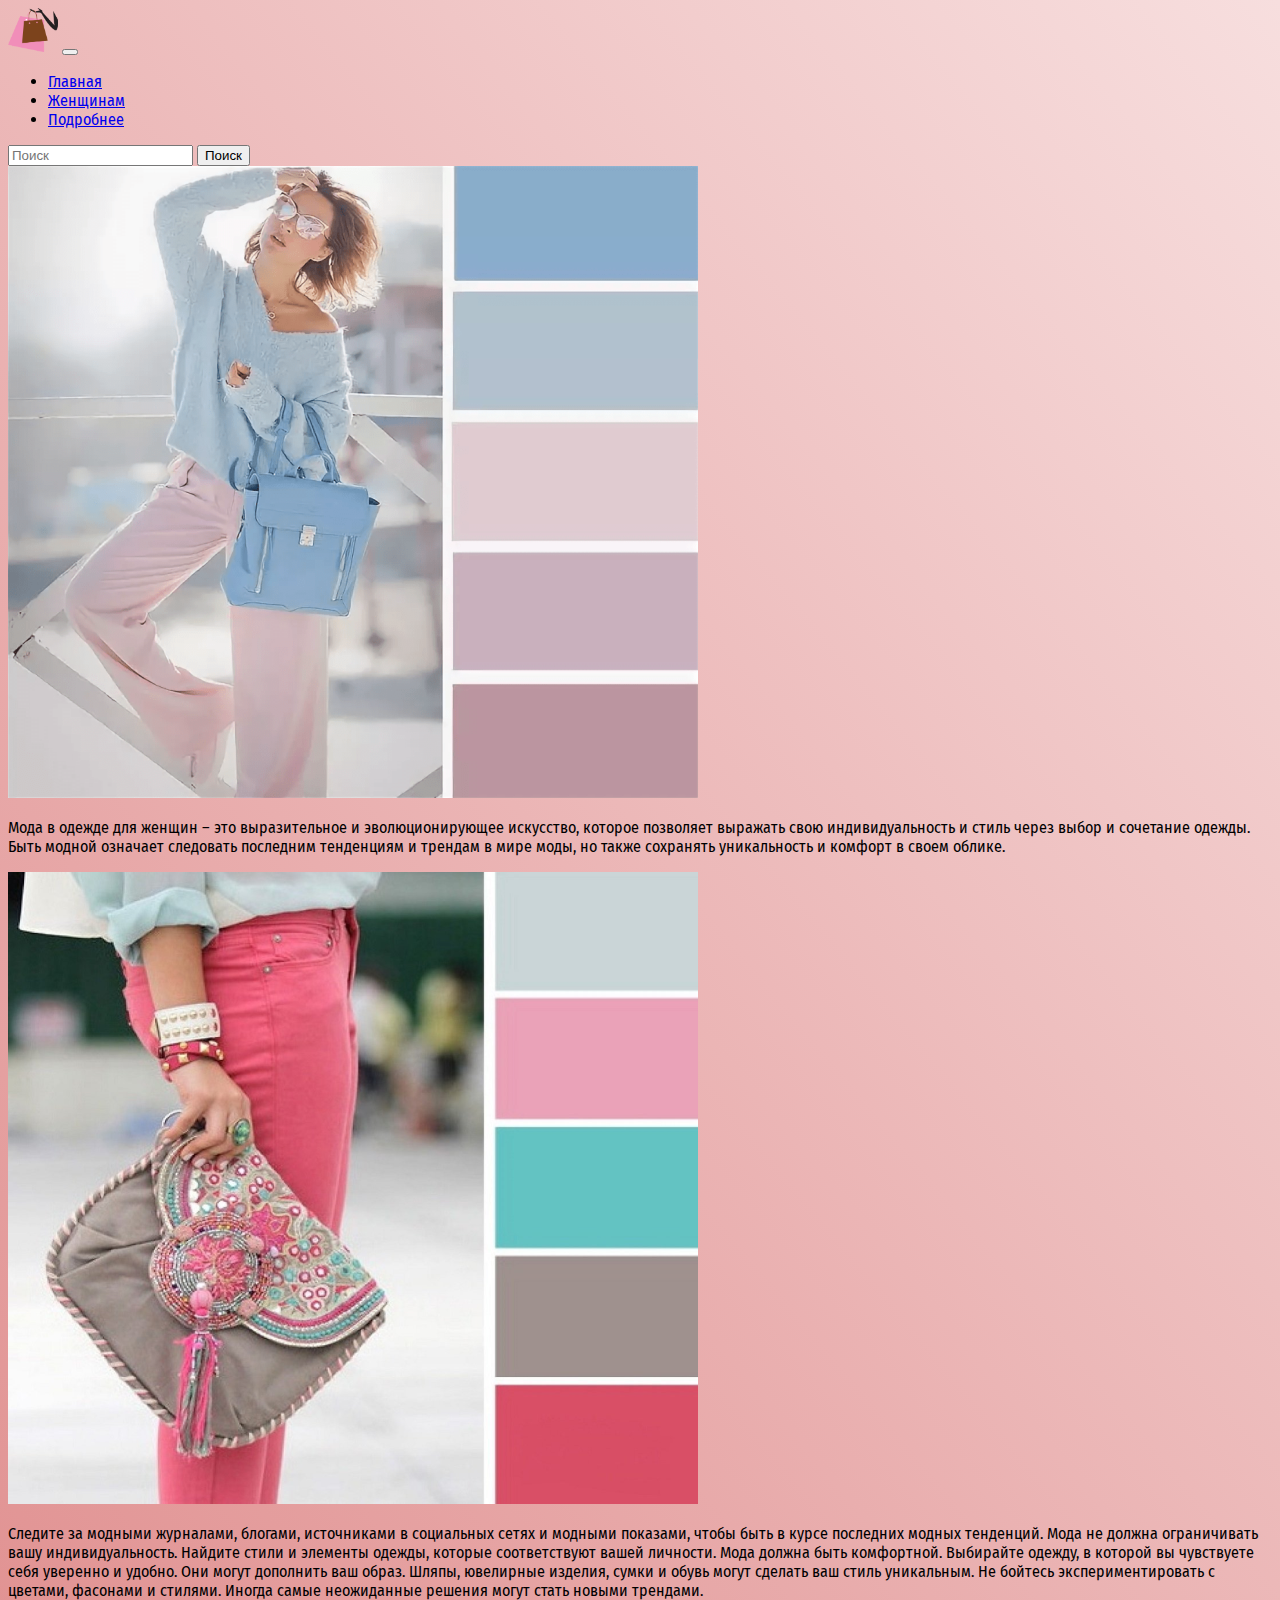
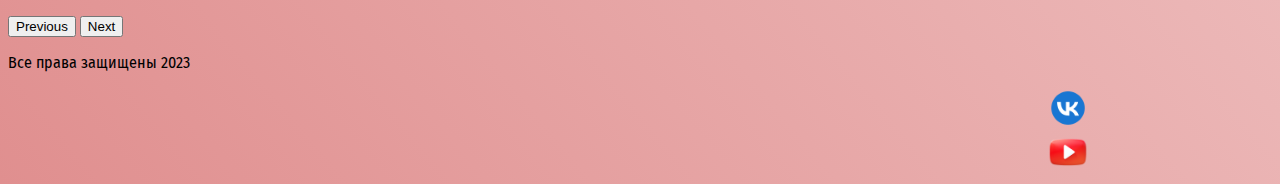
<file: index.html>
<!DOCTYPE html>
<html lang="en">

<head>
    <meta charset="UTF-8">
    <meta name="viewport" content="width=device-width, initial-scale=1.0">
    <link rel="apple-touch-icon" sizes="180x180" href="static/icon/apple-touch-icon.png">
    <link rel="icon" type="image/png" sizes="32x32" href="/tatic/icon/favicon-32x32.png">
    <link rel="icon" type="image/png" sizes="16x16" href="static/icon/favicon-16x16.png">
    <link rel="manifest" href="/static/icon/site.webmanifest">
    <link href="https://cdn.jsdelivr.net/npm/bootstrap@5.3.2/dist/css/bootstrap.min.css" rel="stylesheet"
        integrity="sha384-T3c6CoIi6uLrA9TneNEoa7RxnatzjcDSCmG1MXxSR1GAsXEV/Dwwykc2MPK8M2HN" crossorigin="anonymous">
    <link rel="stylesheet" href="static/styles/style.css">
    <title>Fashion</title>
</head>

<body>
    <header>
        <nav class="navbar navbar-expand-lg bg-body-tertiary">
            <div class="container-fluid">
                <a class="navbar-brand" href="index.html"><img src="static/images/icon.png""></a>
              <button class=" navbar-toggler" type="button" data-bs-toggle="collapse"
                        data-bs-target="#navbarSupportedContent" aria-controls="navbarSupportedContent"
                        aria-expanded="false" aria-label="Toggle navigation">
                    <span class="navbar-toggler-icon"></span>
                    </button>
                    <div class="collapse navbar-collapse" id="navbarSupportedContent">
                        <ul class="navbar-nav me-auto mb-2 mb-lg-0">
                            <li class="nav-item">
                                <a class="nav-link disabled" aria-current="page" href="index.html">Главная</a>
                            </li>
                            <li class="nav-item">
                                <a class="nav-link active" href="women.html">Женщинам</a>
                            </li>
                            <li class="nav-item">
                                <a class="nav-link active" href="more.html">Подробнее</a>
                            </li>
                        </ul>
                        <form class="d-flex" role="search">
                            <input class="form-control me-2" type="search" placeholder="Поиск" aria-label="Search">
                            <button class="btn btn-outline-success" type="submit">Поиск</button>
                        </form>
                    </div>
            </div>
        </nav>

    </header>




    <section>

        <div id="carouselExample" class="carousel slide">
            <div class="carousel-inner">
                <div class="carousel-item active">
                    <div class="d-block w-100">
                        <div class="row">
                            <div class="col-lg-6 col-md-6">
                                <img src="static/images/carul1.png" class="w-100" alt="...">
                            </div>
                            <div class="col-lg-6 col-md-6 slide-text">
                                <p>Мода в одежде для женщин – это выразительное и эволюционирующее искусство, которое
                                    позволяет выражать свою индивидуальность и стиль через выбор и сочетание одежды.
                                    Быть модной означает следовать последним тенденциям и трендам в мире моды, но также
                                    сохранять уникальность и комфорт в своем облике.</p>
                            </div>
                        </div>
                    </div>

                </div>
                <div class="carousel-item active">
                    <div class="d-block w-100">
                        <div class="row">
                            <div class="col-lg-6 col-md-6">
                                <img src="static/images/carul2.png" class="w-100" alt="...">
                            </div>
                            <div class="col-lg-6 col-md-6 slide-text">
                                <p>Следите за модными журналами, блогами, источниками в социальных сетях и модными
                                    показами, чтобы быть в курсе последних модных тенденций.

                                    Мода не должна ограничивать вашу индивидуальность. Найдите стили и элементы одежды,
                                    которые соответствуют вашей личности.

                                    Мода должна быть комфортной. Выбирайте одежду, в которой вы чувствуете себя уверенно
                                    и удобно.

                                    Они могут дополнить ваш образ. Шляпы, ювелирные изделия, сумки и обувь
                                    могут сделать ваш стиль уникальным.

                                    Не бойтесь экспериментировать с цветами, фасонами и стилями. Иногда
                                    самые неожиданные решения могут стать новыми трендами.
                                </p>
                            </div>
                        </div>
                    </div>
                </div>
                <button class="carousel-control-prev" type="button" data-bs-target="#carouselExample"
                    data-bs-slide="prev">
                    <span class="carousel-control-prev-icon" aria-hidden="true"></span>
                    <span class="visually-hidden">Previous</span>
                </button>
                <button class="carousel-control-next" type="button" data-bs-target="#carouselExample"
                    data-bs-slide="next">
                    <span class="carousel-control-next-icon" aria-hidden="true"></span>
                    <span class="visually-hidden">Next</span>
                </button>
            </div>
    </section>


    <footer class="mt-4">
        <div class="container-fluid">
            <div class="row">
                <div class="col-lg-4 col-md-12 footer-text text-center">
                    <p>Все права защищены 2023</p>
                </div>
                <div class="col-lg-4 col-md-12 media-links">
                    <img class="anim" style="width: 40px; margin-inline: 65em;" src="static/images/icon1.png" alt="...">
                    <img class="anim" style="width: 40px; margin-inline: 65em;" src="static/images/icon2.png" alt="...">
                </div>
            </div>
        </div>
    </footer>






    <script src="https://cdn.jsdelivr.net/npm/bootstrap@5.3.2/dist/js/bootstrap.bundle.min.js"
        integrity="sha384-C6RzsynM9kWDrMNeT87bh95OGNyZPhcTNXj1NW7RuBCsyN/o0jlpcV8Qyq46cDfL"
        crossorigin="anonymous"></script>
</body>

</html>
</file>
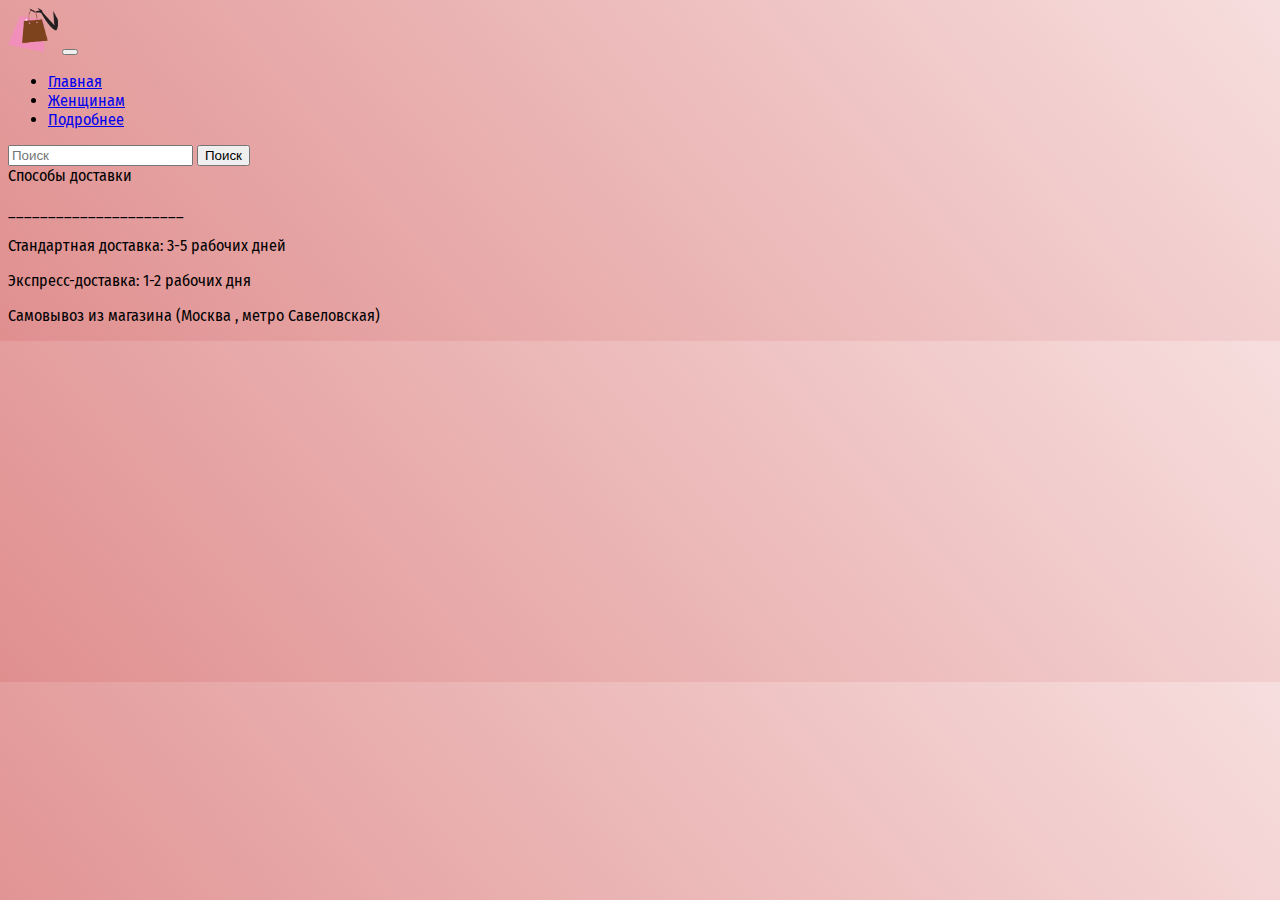
<file: more.html>
<!DOCTYPE html>
<html lang="en">

<head>
  <meta charset="UTF-8">
  <meta name="viewport" content="width=device-width, initial-scale=1.0">
  <link rel="apple-touch-icon" sizes="180x180" href="static/icon/apple-touch-icon.png">
  <link rel="icon" type="image/png" sizes="32x32" href="/tatic/icon/favicon-32x32.png">
  <link rel="icon" type="image/png" sizes="16x16" href="static/icon/favicon-16x16.png">
  <link rel="manifest" href="/static/icon/site.webmanifest">
  <link href="https://cdn.jsdelivr.net/npm/bootstrap@5.3.2/dist/css/bootstrap.min.css" rel="stylesheet"
    integrity="sha384-T3c6CoIi6uLrA9TneNEoa7RxnatzjcDSCmG1MXxSR1GAsXEV/Dwwykc2MPK8M2HN" crossorigin="anonymous">
  <link rel="stylesheet" href="static/styles/style.css">
  <title>Fashion</title>




</head>

<body>
  <header>
    <nav class="navbar navbar-expand-lg bg-body-tertiary">
      <div class="container-fluid">
        <a class="navbar-brand" href="index.html"><img src="static/images/icon.png""></a>
              <button class=" navbar-toggler" type="button" data-bs-toggle="collapse"
            data-bs-target="#navbarSupportedContent" aria-controls="navbarSupportedContent" aria-expanded="false"
            aria-label="Toggle navigation">
          <span class="navbar-toggler-icon"></span>
          </button>
          <div class="collapse navbar-collapse" id="navbarSupportedContent">
            <ul class="navbar-nav me-auto mb-2 mb-lg-0">
              <li class="nav-item">
                <a class="nav-link active" aria-current="page" href="index.html">Главная</a>
              </li>
              <li class="nav-item">
                <a class="nav-link active" href="women.html">Женщинам</a>
              </li>
              <li class="nav-item">
                <a class="nav-link disabled" href="more.html">Подробнее</a>
              </li>
            </ul>
            <form class="d-flex" role="search">
              <input class="form-control me-2" type="search" placeholder="Поиск" aria-label="Search">
              <button class="btn btn-outline-success" type="submit">Поиск</button>
            </form>
          </div>
      </div>
    </nav>

  </header>


  <section>

<div class="Dost"
    <h2>Способы доставки</h2>
    <p>______________________</p>
   
      <p>Стандартная доставка: 3-5 рабочих дней</p>
      <p>Экспресс-доставка: 1-2 рабочих дня</p>
      <p>Самовывоз из магазина (Москва , метро Савеловская)</p>
   </div>
   



  </section>


  <footer>


  </footer>





  <script src="https://cdn.jsdelivr.net/npm/bootstrap@5.3.2/dist/js/bootstrap.bundle.min.js"
    integrity="sha384-C6RzsynM9kWDrMNeT87bh95OGNyZPhcTNXj1NW7RuBCsyN/o0jlpcV8Qyq46cDfL"
    crossorigin="anonymous"></script>
</body>

</html>
</file>
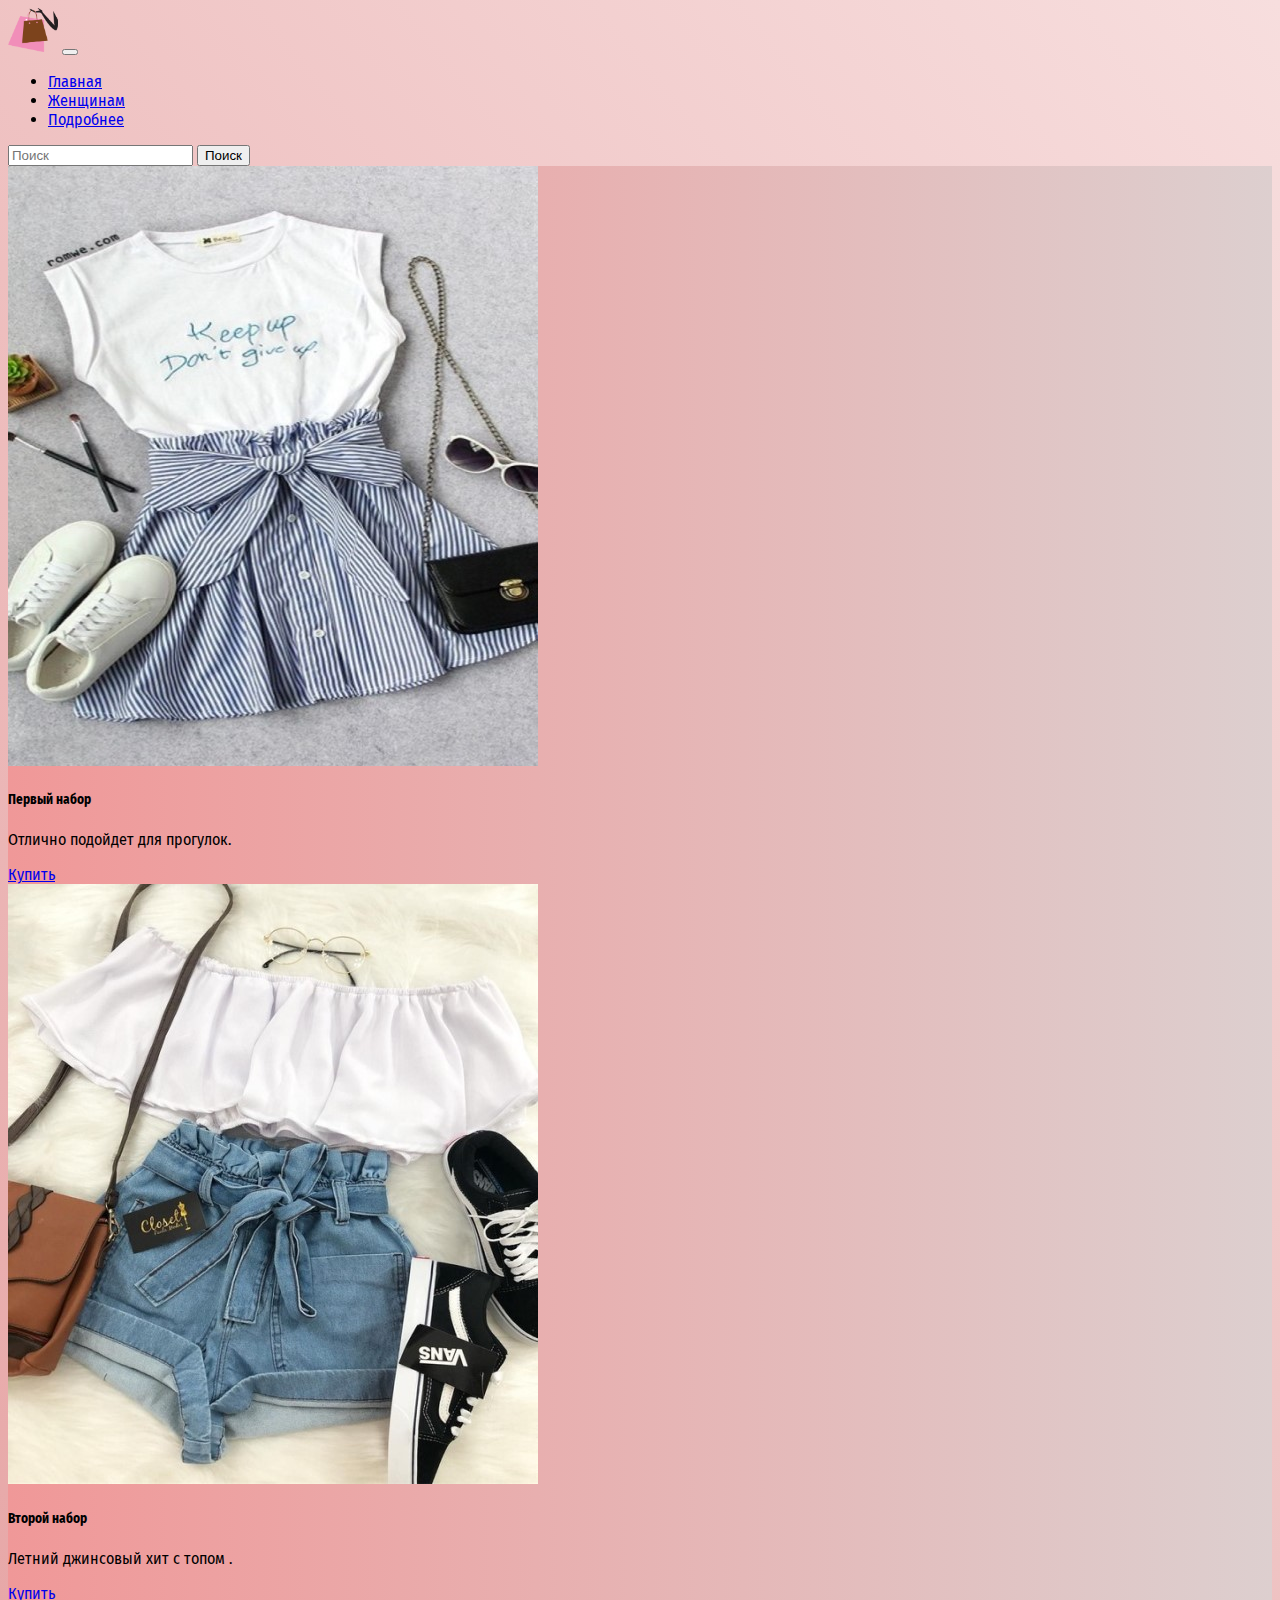
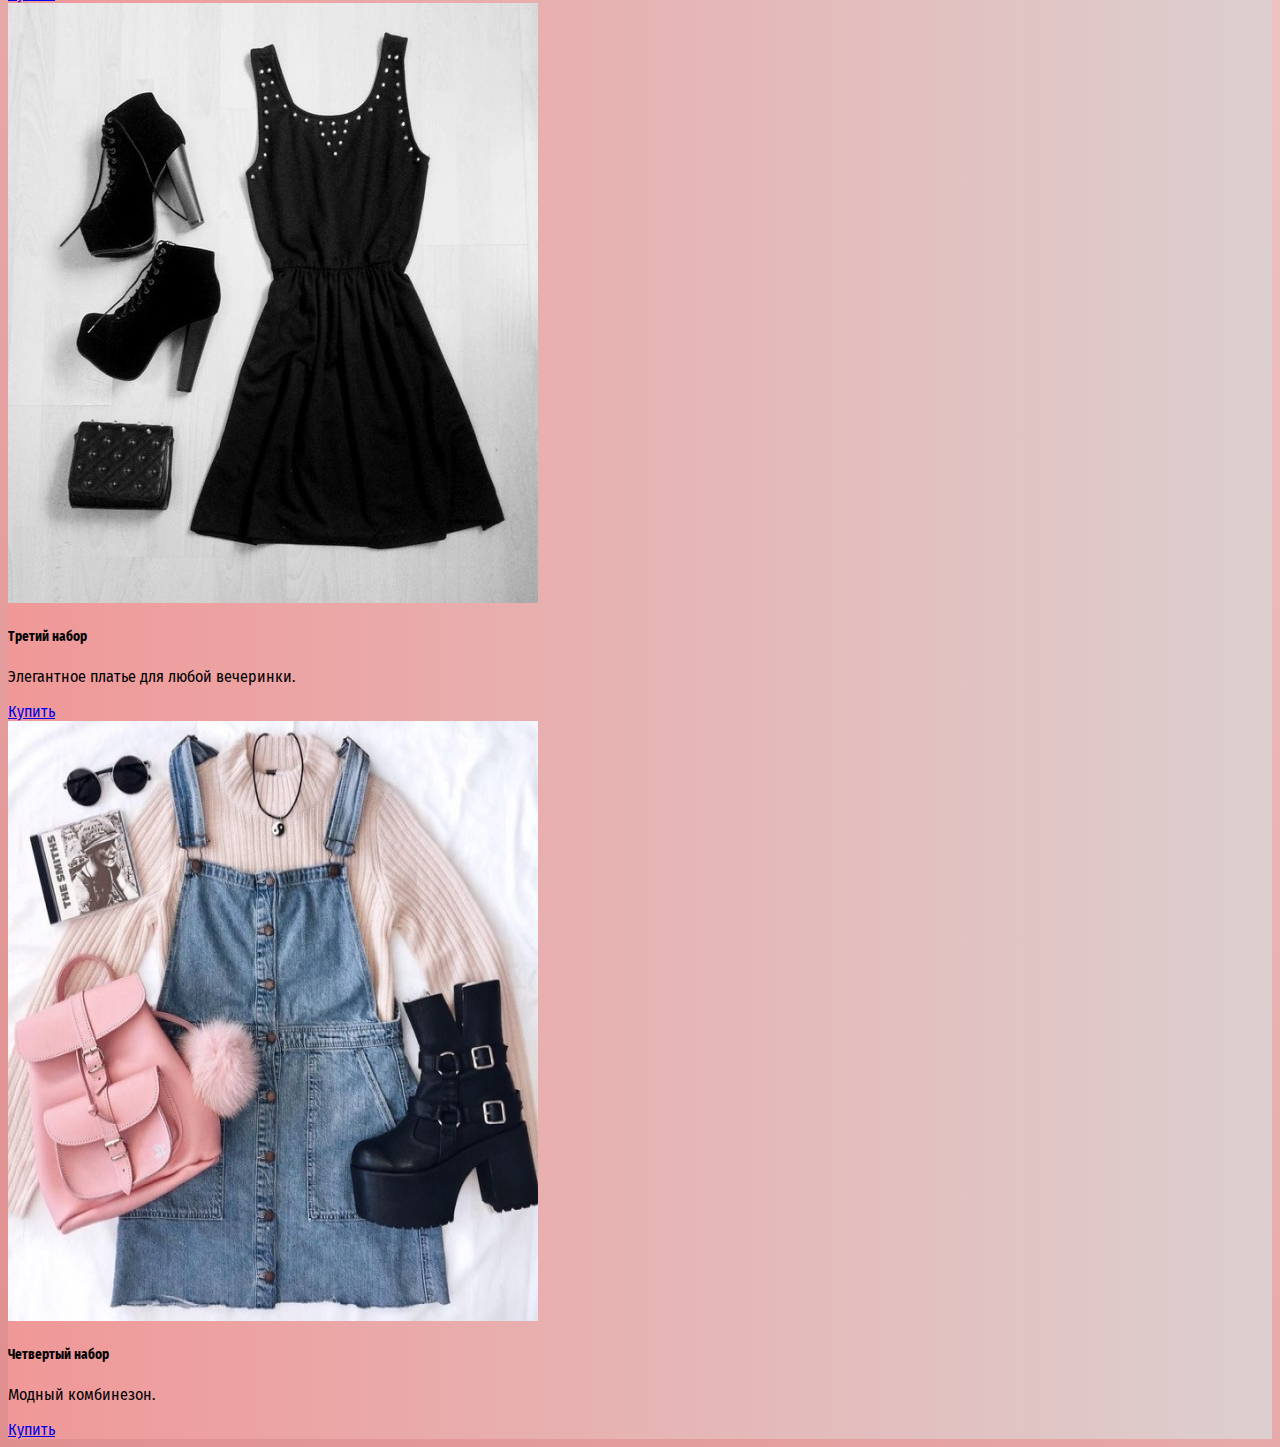
<file: women.html>
<!DOCTYPE html>
<html lang="en">

<head>
    <meta charset="UTF-8">
    <meta name="viewport" content="width=device-width, initial-scale=1.0">
    <link rel="apple-touch-icon" sizes="180x180" href="static/icon/apple-touch-icon.png">
    <link rel="icon" type="image/png" sizes="32x32" href="/tatic/icon/favicon-32x32.png">
    <link rel="icon" type="image/png" sizes="16x16" href="static/icon/favicon-16x16.png">
    <link rel="manifest" href="/static/icon/site.webmanifest">
    <link href="https://cdn.jsdelivr.net/npm/bootstrap@5.3.2/dist/css/bootstrap.min.css" rel="stylesheet"
        integrity="sha384-T3c6CoIi6uLrA9TneNEoa7RxnatzjcDSCmG1MXxSR1GAsXEV/Dwwykc2MPK8M2HN" crossorigin="anonymous">
        <link rel ="stylesheet" href="static/styles/style.css">
    <title>Fashion</title>




</head>

<body>
    <header>
        <nav class="navbar navbar-expand-lg bg-body-tertiary">
            <div class="container-fluid">
              <a class="navbar-brand" href="index.html"><img src="static/images/icon.png""></a>
              <button class="navbar-toggler" type="button" data-bs-toggle="collapse" data-bs-target="#navbarSupportedContent" aria-controls="navbarSupportedContent" aria-expanded="false" aria-label="Toggle navigation">
                <span class="navbar-toggler-icon"></span>
              </button>
              <div class="collapse navbar-collapse" id="navbarSupportedContent">
                <ul class="navbar-nav me-auto mb-2 mb-lg-0">
                  <li class="nav-item">
                    <a class="nav-link active" aria-current="page" href="index.html">Главная</a>
                  </li>
                  <li class="nav-item">
                    <a class="nav-link disabled" href="women.html">Женщинам</a>
                  </li>
                  <li class="nav-item">
                    <a class="nav-link active" href="more.html">Подробнее</a>
                  </li>
                </ul>
                <form class="d-flex" role="search">
                  <input class="form-control me-2" type="search" placeholder="Поиск" aria-label="Search">
                  <button class="btn btn-outline-success" type="submit">Поиск</button>
                </form>
              </div>
            </div>
          </nav>

    </header>


    <section>
      
      <div class="container-fluid m-4">
          <div class="row">
              <div class="col-lg-3 col-md-5">
                  <div class="card" style="width: ;">
                      <img src="static/images/first.jpg" class="card-img-top" alt="first">
                      <div class="card-body">
                          <h5 class="card-title">Первый набор</h5>
                          <p class="card-text">Отлично подойдет для прогулок.</p>
                          <a href="#" class="btn btn-primary">Купить</a>
                      </div>
                  </div>
              </div>
              <div class="col-lg-3 col-md-5">
                  <div class="card" style="width: ;">
                      <img src="static/images/second.jpg" class="card-img-top" alt="second">
                      <div class="card-body">
                          <h5 class="card-title">Второй набор</h5>
                          <p class="card-text">Летний джинсовый хит с топом .</p>
                          <a href="#" class="btn btn-primary">Купить</a>
                      </div>
                  </div>
              </div>
              <div class="col-lg-3 col-md-5">
                  <div class="card" style="width: ;">
                      <img src="static/images/third.jpg" class="card-img-top" alt="third">
                      <div class="card-body">
                          <h5 class="card-title">Третий набор</h5>
                          <p class="card-text">Элегантное платье для любой вечеринки.</p>
                          <a href="#" class="btn btn-primary">Купить</a>
                      </div>
                  </div>
              </div>
              <div class="col-lg-3 col-md-5">
                  <div class="card" style="width: ;">
                      <img src="static/images/fourth.jpg" class="card-img-top" alt="fourth">
                      <div class="card-body">
                          <h5 class="card-title">Четвертый набор</h5>
                          <p class="card-text">Модный комбинезон.</p>
                          <a href="#" class="btn btn-primary">Купить</a>
                      </div>
                  </div>
              </div>
          </div>
      </div>
        
      </div>
      
      
    
  </section>


    <footer>


    </footer>




    
    <script src="https://cdn.jsdelivr.net/npm/bootstrap@5.3.2/dist/js/bootstrap.bundle.min.js"
        integrity="sha384-C6RzsynM9kWDrMNeT87bh95OGNyZPhcTNXj1NW7RuBCsyN/o0jlpcV8Qyq46cDfL"
        crossorigin="anonymous"></script>
</body>

</html>
</file>
<file: static/styles/style.css>
@import url('https://fonts.googleapis.com/css?family=FiraSansCondensed&display=swap');

.navbar-brand img {
    width: 50px ;
}

body {
    font-family: FiraSansCondensed;
    background: linear-gradient(50deg, #e08f8f 0%, #f7dede 100%);
}



.card {
    background: linear-gradient(90deg, #f09898 0%, #ddcfcf 100%);
}

.anim
{
    animation: myAnim 2s ease 0s infinite normal forwards;
}
@keyframes myAnim {
	0%,
	100% {
		transform: translateX(0%);
		transform-origin: 50% 50%;
	}

	15% {
		transform: translateX(-30px) rotate(6deg);
	}

	30% {
		transform: translateX(15px) rotate(-6deg);
	}

	45% {
		transform: translateX(-15px) rotate(3.6deg);
	}

	60% {
		transform: translateX(9px) rotate(-2.4deg);
	}

	75% {
		transform: translateX(-6px) rotate(1.2deg);
	}
}
</file>
